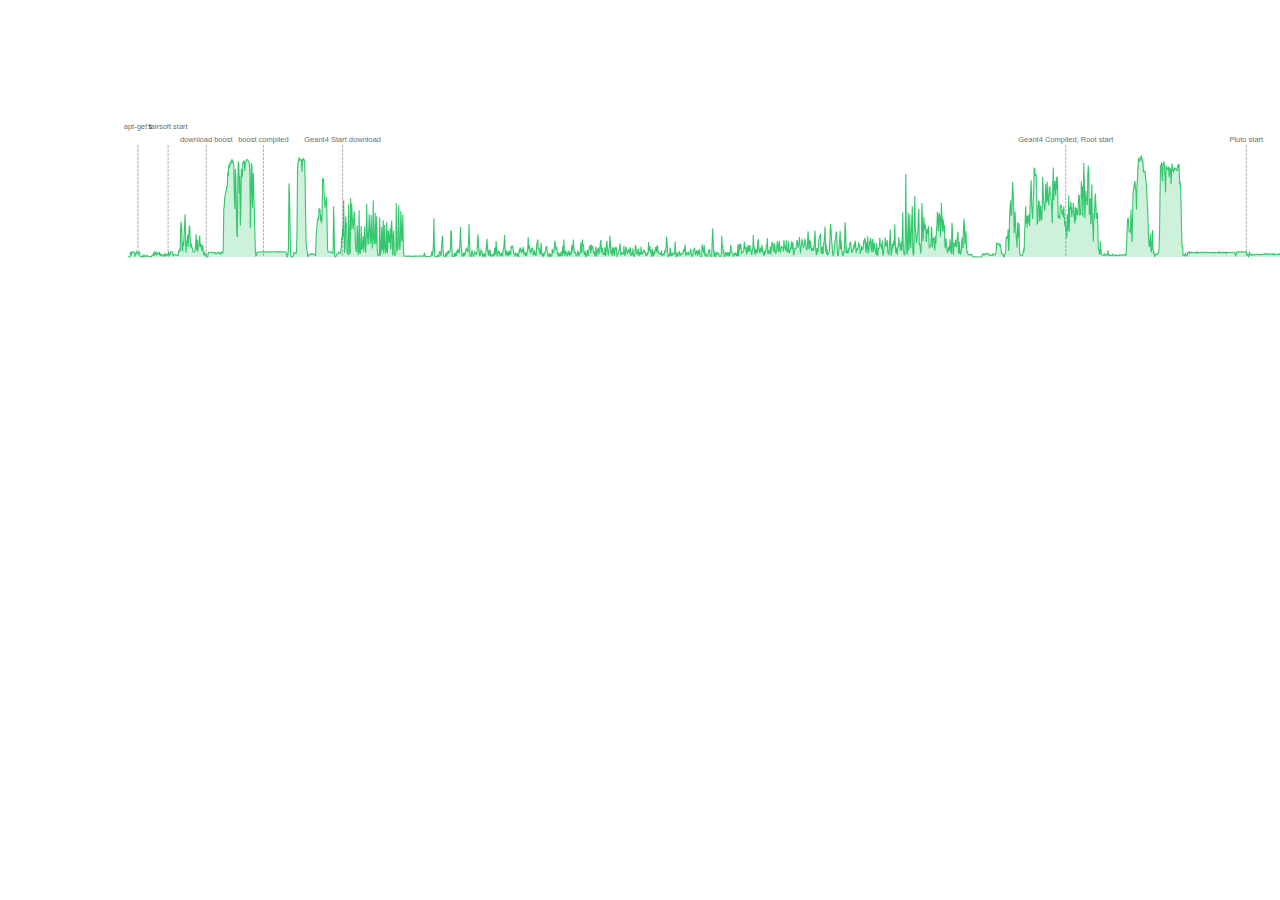
<file: CI-experiment/graphs_www2/index.html>
<html>
  <head>
    <script src="lib/js/jquery-1.12.3.min.js"></script>
    <script src="lib/js/papaparse.min.js" ></script>
    <script src="lib/js/d3.min.js" ></script>
    <script src="lib/js/metricsgraphics.min.js" ></script>

    <link rel="stylesheet" href="lib/css/metricsgraphics.css" ></link>
    <link rel="stylesheet" href="lib/css/metricsgraphics-demo.css" ></link>
    <link rel="stylesheet" href="lib/css/bootstrap.min.css" ></link>
    <link href="https://netdna.bootstrapcdn.com/font-awesome/4.2.0/css/font-awesome.css" rel="stylesheet" type="text/css">
    <style>
      html{
        font-size: 15px;
      }

      .gr_container{
        margin-top: 50px;
        margin-bottom: 50px;
        margin-left: 0px;
      }
    </style>
  </head>
  <body>
    <div class="gr_container">

    </div>
  </body>



  <script>
    
    $(document).ready(function(){
      
      drawColumn("1job_20cores_from_scratch", 20*6+0)

    });


    function drawColumn(filename, column){
      var id = "id_"+filename;
      var path = "data/"+filename+".csv";

      $(".gr_container").append($("<div>").attr("id", id));

      if(percentage == undefined)
        var percentage = true;

      if(y_mltpl == undefined)
        var y_mltpl = 1;

      $.get(path, function(data){
        Papa.parse(data, {
          dynamicTyping: true,
          complete: function(res){
            //  console.log(res)
              _draw(res, id)
          }
        });
      });

        
        function _draw(raw_data, id){
            var data = [];

            
            var max_time = 2700;

              data[0] = [];
              var i = 0;
              for(var k in raw_data.data){
                if(parseInt(k) > 6){
                  var val = raw_data.data[k][column];                 
                  if(val != undefined && val < 32000000){
                    data[0][i] = {
                      time: i,
                      value: val*y_mltpl
                    }
                    
                   /* var m_avrg_steps = 8;
                    if(i >= m_avrg_steps){
                        var sum = 0;
                        for(var k = 0; k < m_avrg_steps; k++){
                            sum += data[0][i-k].value;
                        }
                        data[0][i].value = sum/m_avrg_steps;
                    }      */              

                    i++;
                  }
                }
              }   



            MG.data_graphic({
              title: "",
              //description: "Here is an example that shows percentages.",
              data: data,
              markers: [
                  {
                      time: 20,
                      label: "apt-get's"
                   },
                  {
                      time: 80,
                      label: "fairsoft start"
                   }, {
                      time: 156,
                      label: "download boost"
                   },{
                      time: 270,
                      label: "boost compiled"
                   },{
                      time: 428,
                      label: "Geant4 Start download"
                   },{
                      time: 1870,
                      label: "Geant4 Compiled, Root start"
                   },{
                      time: 2230,
                      label: "Pluto start"
                   },{
                      time: 2410,
                      label: "Geant 3 start"
                   },{
                      time: 2520,
                      label: "vgm"
                   },{
                      time: 2620,
                      label: "MPD start"
                   },{
                      time: 2730,
                      label: "MPD test"
                   },
              ],
                
              animate_on_load: false,
              width: 1500,
              height: 230,
              left: 120,
              area: true,
              //y_extended_ticks: true,
              x_accessor: 'time',
              y_accessor: 'value',              
              yax_format: percentage==true?function(v){return v+"%"}:null,
              xax_format: function(v){return ""},
              target: '#'+id,
              max_x: max_time,
              missing_is_hidden: false,
              interpolate: 'linear',
              interpolate_tension: 1,
            //  max_y: 100,
              color: '#08ba4d',
              x_axis: false,
                y_axis: false,
              legend: data.length>1?['среднее']:null
              //y_rug: true
            });
        }
        

      }


  </script>
</html>
</file>
<file: CI-experiment/graphs_www2/lib/css/metricsgraphics.css>
.mg-active-datapoint {
    fill: black;
    font-size: 0.9rem;
    font-weight: 400;
    opacity: 0.8;
}

.mg-area1-color {
    fill: #0000ff;
}

.mg-area2-color {
    fill: #05b378;
}

.mg-area3-color {
    fill: #db4437;
}

.mg-area4-color {
    fill: #f8b128;
}

.mg-area5-color {
    fill: #5c5c5c;
}

text.mg-barplot-group-label {
    font-weight:900;
}

.mg-barplot rect.mg-bar {
    shape-rendering: auto;
}

.mg-barplot rect.mg-bar.default-bar {
    fill: #b6b6fc;
}

.mg-barplot rect.mg-bar.default-active {
    fill: #9e9efc;
}

.mg-barplot .mg-bar-prediction {
    fill: #5b5b5b;
}

.mg-barplot .mg-bar-baseline {
    stroke: #5b5b5b;
    stroke-width: 2;
}

.mg-bar-target-element {
    font-size:11px;
    padding-left:5px;
    padding-right:5px;
    font-weight:300;
}

.mg-baselines line {
    opacity: 1;
    shape-rendering: auto;
    stroke: #b3b2b2;
    stroke-width: 1px;
}

.mg-baselines text {
    fill: black;
    font-size: 0.9rem;
    opacity: 0.6;
    stroke: none;
}

.mg-baselines-small text {
    font-size: 0.6rem;
}

.mg-header {
    cursor: default;
    font-size: 1.2rem;
}

.mg-header .mg-chart-description {
    fill: #ccc;
    font-family: FontAwesome;
    font-size: 1.2rem;
}

.mg-points circle {
    opacity: 0.65;
}

.mg-popover {
    font-size: 0.95rem;
}

.mg-popover-content {
    cursor: auto;
    line-height: 17px;
}

.mg-data-table {
    margin-top: 30px;
}

.mg-data-table thead tr th {
    border-bottom: 1px solid darkgray;
    cursor: default;
    font-size: 1.1rem;
    font-weight: normal;
    padding: 5px 5px 8px 5px;
    text-align: right;
}

.mg-data-table thead tr th .fa {
    color: #ccc;
    padding-left: 4px;
}

.mg-data-table thead tr th .popover {
    font-size: 1rem;
    font-weight: normal;
}

.mg-data-table .secondary-title {
    color: darkgray;
}

.mg-data-table tbody tr td {
    margin: 2px;
    padding: 5px;
    vertical-align: top;
}

.mg-data-table  tbody tr td.table-text {
    opacity: 0.8;
    padding-left: 30px;
}

.mg-y-axis line.mg-extended-y-ticks {
    opacity: 0.4;
}

.mg-x-axis line.mg-extended-x-ticks {
    opacity: 0.4;
}

.mg-histogram .axis path,
.mg-histogram .axis line {
    fill: none;
    opacity: 0.7;
    shape-rendering: auto;
    stroke: #ccc;
}

tspan.hist-symbol {
    fill: #9e9efc;
}

.mg-histogram .mg-bar rect {
    fill: #b6b6fc;
    shape-rendering: auto;
}

.mg-histogram .mg-bar rect.active {
    fill: #9e9efc;
}

.mg-least-squares-line {
    stroke: red;
    stroke-width: 1px;
}

.mg-lowess-line {
    fill: none;
    stroke: red;
}

.mg-line1-color {
    stroke: #4040e8;
}

.mg-hover-line1-color {
    fill: #4040e8;
}

.mg-line2-color {
    stroke: #05b378;
}

.mg-hover-line2-color {
    fill: #05b378;
}

.mg-line3-color {
    stroke: #db4437;
}

.mg-hover-line3-color {
    fill: #db4437;
}

.mg-line4-color {
    stroke: #f8b128;
}

.mg-hover-line4-color {
    fill: #f8b128;
}

.mg-line5-color {
    stroke: #5c5c5c;
}

.mg-hover-line5-color {
    fill: #5c5c5c;
}

.mg-line6-color {
    stroke: orange;
}

.mg-hover-line6-color {
    fill: orange;
}

.mg-line7-color {
    stroke: violet;
}

.mg-hover-line7-color {
    fill: violet;
}

.mg-line8-color {
    stroke: brown;
}

.mg-hover-line8-color {
    fill: brown;
}

.mg-line9-color {
    stroke: yellow;
}

.mg-hover-line9-color {
    fill: yellow;
}

.mg-line-legend text {
    font-size: 0.9rem;
    font-weight: 300;
    stroke: none;
}

.mg-line1-legend-color {
    color: #4040e8;
    fill: #4040e8;
}

.mg-line2-legend-color {
    color: #05b378;
    fill: #05b378;
}

.mg-line3-legend-color {
    color: #db4437;
    fill: #db4437;
}

.mg-line4-legend-color {
    color: #f8b128;
    fill: #f8b128;
}

.mg-line5-legend-color {
    color: #5c5c5c;
    fill: #5c5c5c;
}

.mg-main-area-solid svg .mg-main-area {
    fill: #ccccff;
    opacity: 1;
}

.mg-markers line {
    opacity: 1;
    shape-rendering: auto;
    stroke: #b3b2b2;
    stroke-width: 1px;
}

.mg-markers text {
    fill: black;
    font-size: 0.5rem;
    opacity: 0.6;    
}

.mg-missing-text {
    opacity: 0.9;
}

.mg-missing-background {
    stroke: blue;
    fill: none;
    stroke-dasharray: 10,5;
    stroke-opacity: 0.05;
    stroke-width: 2;
}

.mg-missing .mg-main-line {
    opacity: 0.1;
}

.mg-missing .mg-main-area {
    opacity: 0.03;
}

path.mg-main-area {
    opacity: 0.2;
    stroke: none;
}

path.mg-confidence-band {
    fill: #ccc;
    opacity: 0.4;
    stroke: none;
}

path.mg-main-line {
    fill: none;
    opacity: 0.8;
    stroke-width: 1.1px;
}

path.mg-main-line.bold{
  fill: none;
  opacity: 1;
  stroke-width: 2.1px;
}

path.mg-main-line.none{
  fill: none;
  opacity: 0.8;
  stroke-width: 0.2px;
}



.mg-points circle {
    fill-opacity: 0.4;
    stroke-opacity: 1;
}

circle.mg-points-mono {
    fill: #0000ff;
    stroke: #0000ff;
}

tspan.mg-points-mono {
    fill: #0000ff;
    stroke: #0000ff;
}

/* a selected point in a scatterplot */
.mg-points circle.selected {
    fill-opacity: 1;
    stroke-opacity: 1;
}

.mg-voronoi path {
    fill: none;
    pointer-events: all;
    stroke: none;
    stroke-opacity: 0.1;
}

.mg-x-rug-mono,
.mg-y-rug-mono {
    stroke: black;
}

.mg-x-axis line,
.mg-y-axis line {
    opacity: 1;
    shape-rendering: auto;
    stroke: #b3b2b2;
    stroke-width: 1px;
}

.mg-x-axis text,
.mg-y-axis text,
.mg-histogram .axis text {
    fill: black;
    font-size: 0.9rem;
    opacity: 0.6;
}

.mg-x-axis .label,
.mg-y-axis .label,
.mg-axis .label {
    font-size: 0.8rem;
    text-transform: uppercase;
    font-weight: 400;
}

.mg-x-axis-small text,
.mg-y-axis-small text,
.mg-active-datapoint-small {
    font-size: 0.6rem;
}

.mg-x-axis-small .label,
.mg-y-axis-small .label {
    font-size: 0.65rem;
}

.mg-european-hours {
}

.mg-year-marker text {
    fill: black;
    font-size: 0.7rem;
    opacity: 0.6;
}

.mg-year-marker line {
    opacity: 1;
    shape-rendering: auto;
    stroke: #b3b2b2;
    stroke-width: 1px;
}

.mg-year-marker-small text {
    font-size: 0.6rem;
}
</file>
<file: CI-experiment/graphs_www2/lib/css/metricsgraphics-demo.css>
a,
a:active,
a:visited {
    color: steelblue;
    text-decoration: none;
}

a:hover {
    color: steelblue;
}

a.active {
    background-color: steelblue;
    border: 0;
    border-radius: 24px;
    color: #fff;
    padding: 2px 8px 2px 8px;
    text-decoration: none;
}

a.examples-options.selected {
    font-weight: bold;
}

a:hover.examples-options {
    text-decoration: none;
}

body {
    background-color: #fff;
    color: #000;
    font-family: 'Open Sans', sans-serif, Arial;
}

.btn-group {
    display: inline-block;
    margin-left: 3px;
    margin-right: 3px;
}

.btn-group span.which-button {
    font-weight: 300;
    color: darkgray;
}

.btn-group span.title {
    margin-left: 8px;
    margin-right: 8px;
}

.data-column {
    font-size: 0.9rem;
    margin: 0;
    position: absolute;
    right: 0;
}

#description {
    margin: auto;
    margin-bottom: 50px;
    width: 100%;
}

.divider {
    color: #000000;
    opacity: 0.2;
}

.examples-options {
    font-size: 0.8rem;
}

.float-right {
    float: right;
}

.footer {
    font-size: 0.9rem;
    padding: 40px;
    text-align: center;
}

.head {
    color: black;
    margin: auto;
    margin-bottom: 20px;
    width: 100%;
}

.head h1 {
    font-size: 4.1rem;
    font-weight: 300;
    margin: 45px 0 0 0;
}

ul {
    clear: both;
    font-size: 1.2rem;
    padding: 10px 0 0 0;
}

.head ul li,
ul.examples li {
    display: inline;
    list-style: none;
    padding-right: 15px;
}

ul li.no-padding {
    padding: 0;
}

ul.examples li {
    line-height: 30px;
}

html {
    font-size: 12px;
}

.legend {
    font-size: 0.9rem;
    padding: 25px 0 15px 0;
}

#logo {
    margin: 60px 0 30px 0;
    height: 79px;
    width: 400px;
}

p {
    font-family: 'PT Serif', serif;
    font-size: 1.3rem;
    line-height: 24px;
}

.pill {
    font-family: 'Open Sans', serif;
    font-size: 1rem;
    text-transform: uppercase;
}

.pill:hover {
    text-decoration: none;
}

pre {
    background-color: transparent;
    border: 0;
    border-left: 2px solid #ccc;
    border-radius: 0;
    font-size: 0.9rem;
    margin: 40px 0 0 10px;
    overflow-x: auto;
    padding: 0;
    width: 100%;
    word-wrap: normal;
}

pre code {
    white-space: inherit;
}

pre code.hljs {
    background-color: transparent;
}

pre, code, text-area {
    font-family: "Menlo", monospace;
}

svg {
    margin-top: 30px;
}

#table1 .chart_title {
    margin-left: 0;
}

#torso {
    margin: 0 auto;
    text-align: center;
    width: 100%;
}

#torso div {
    display: inline-block;
}

#trunk {
    margin-top: 40px;
}

#trunk h2 {
    font-size: 1.2rem;
}

#trunk h2.trunk-title {
    font-size: 2.2rem;
    font-weight: 300;
    text-transform: uppercase;
}


.trunk-section {
    border-top: 1px solid #ccc;
    padding-bottom: 25px;
    padding-top: 15px;
}

.wip {
    background-color: #f1f1f1;
    font-size: 1.3rem;
    margin-top: 60px;
    padding: 10px;
    border-top-left-radius: 6px;
    border-top-right-radius: 6px;
    opacity: 0.8;
}
</file>
